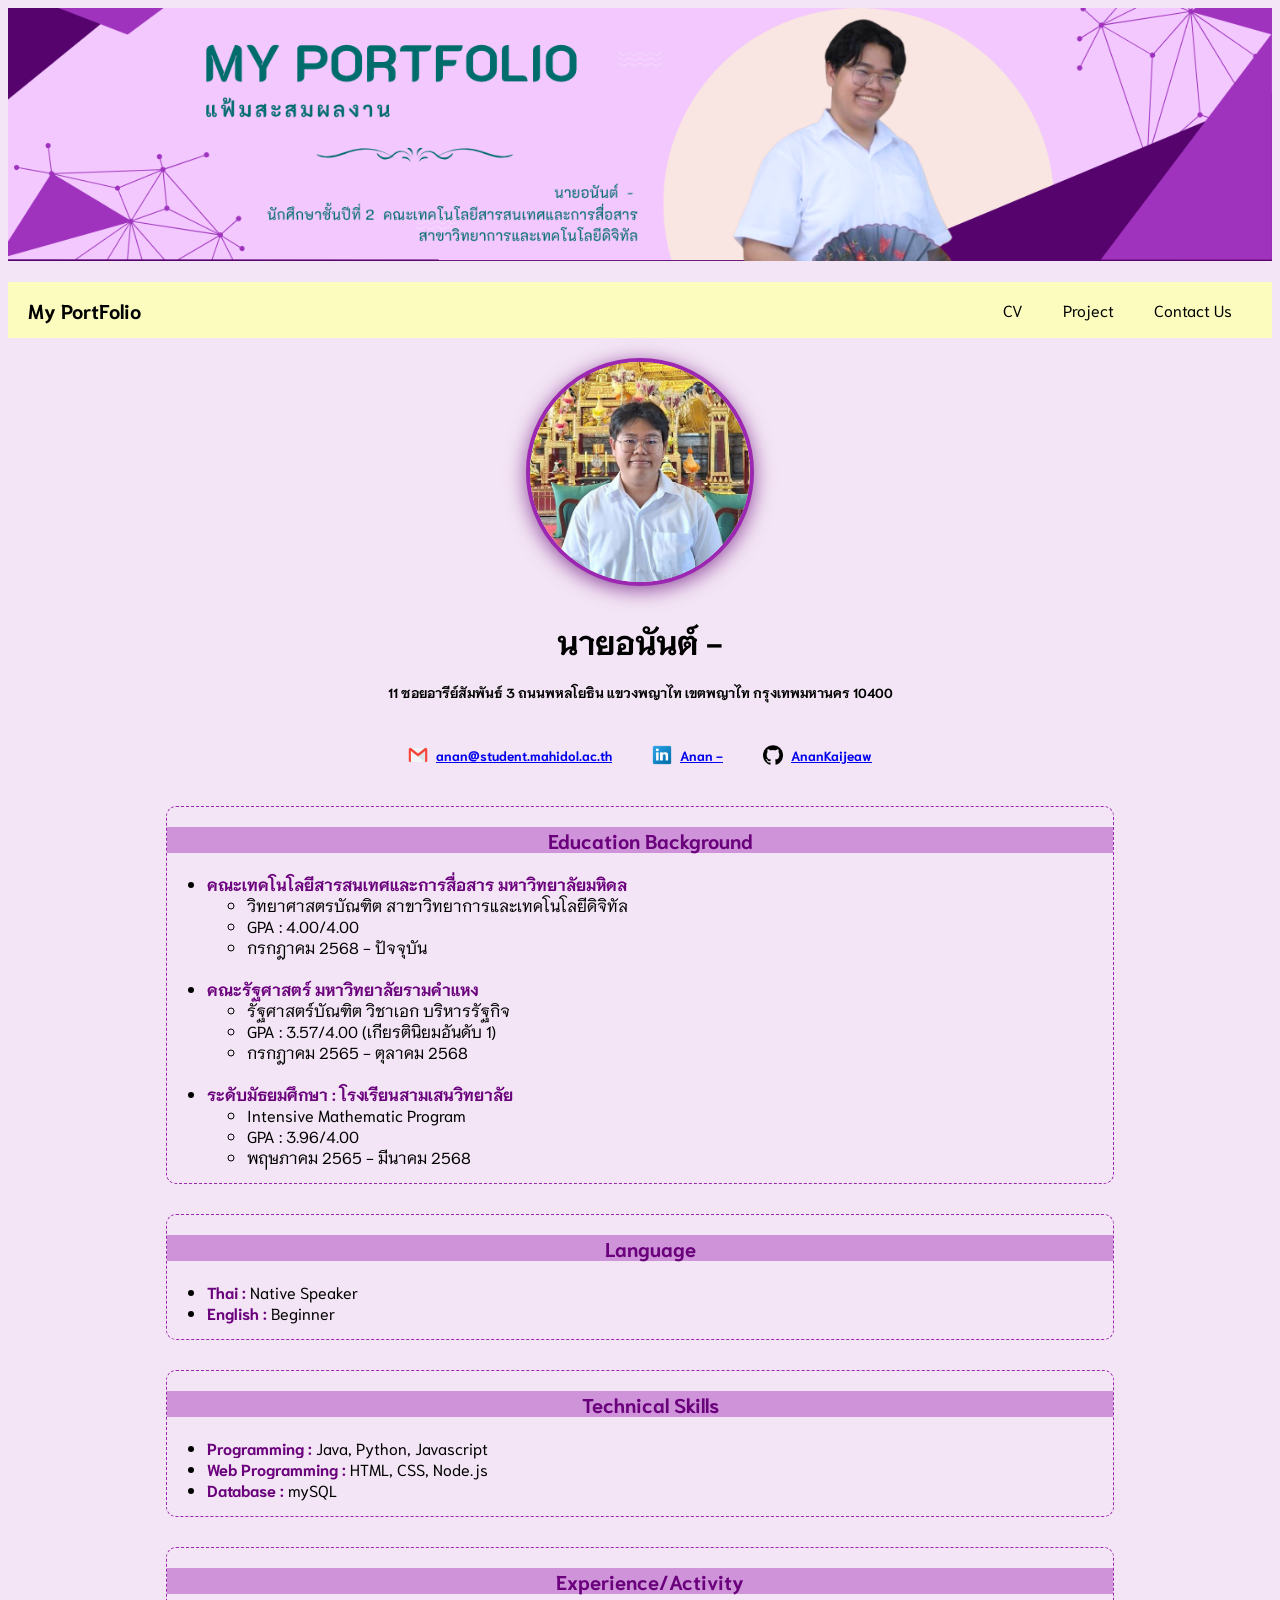
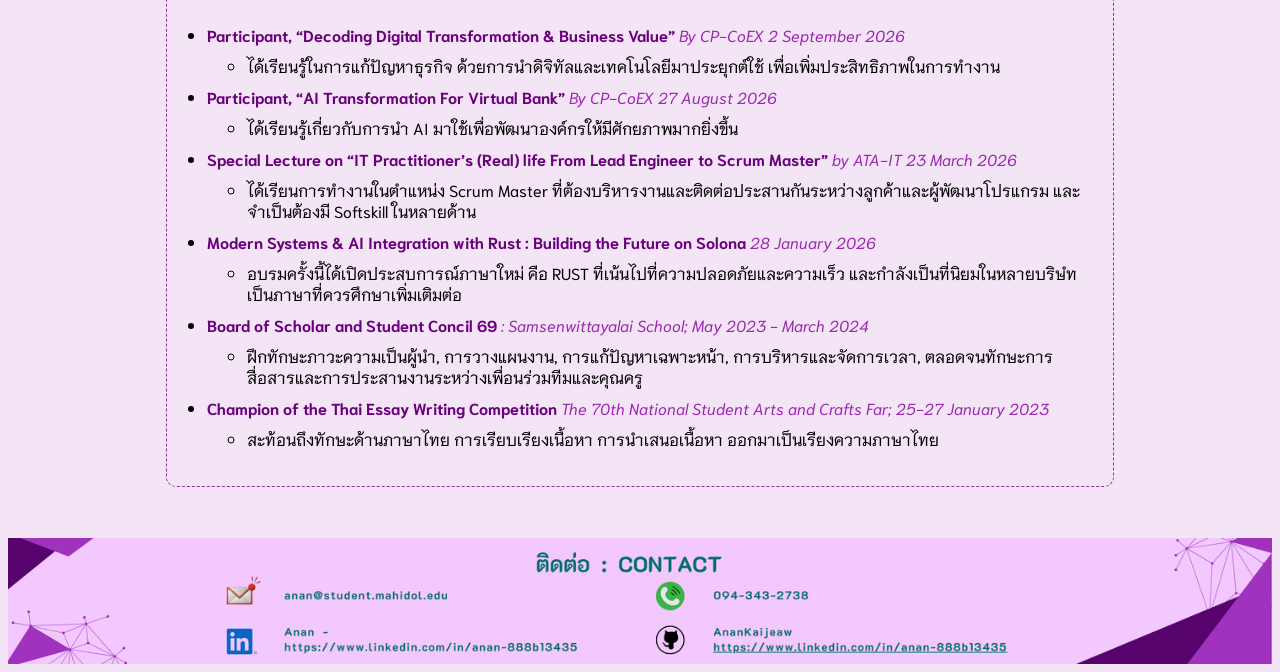
<file: index.html>
<!DOCTYPE html>
<html lang="en">
    <head>
        <title>Anan’s Curriculum Vitae</title>
        <link rel="stylesheet" href="styles.css" />
    </head>

    <body>
        <header>
            <img src="picture/banner.png" alt="Banner">
        </header>
        <br>
        <nav>
            <div class="Logo">My PortFolio</div>
            <ul class = "nav_bar">
                <li><a  href= index.html>CV</a></li>
                <li><a  href= project.html>Project</a></li>
                <li><a  href= contact.html>Contact Us</a></li>
            </ul>
        </nav>

    <main>
        <img src="picture/Anan.jpg" alt="Profile Picture" class="profile-pic">
        <h1>นายอนันต์  -  </h1>
        <h5>11 ซอยอารีย์สัมพันธ์ 3 ถนนพหลโยธิน แขวงพญาไท เขตพญาไท กรุงเทพมหานคร 10400</h5>
        
        
        <div class = "contact_info">
            <span><img src="picture/email.png" alt="email icon"> <h5><a href="mailto:anan@student.mahidol.ac.th">anan@student.mahidol.ac.th</a></h5> </span>
            <span><img src="picture/linkedin.png" alt="linkedin icon"> <h5><a href="https://www.linkedin.com/in/anan-888b13435">Anan -</a></h5></span>
            <span><img src="picture/github.png" alt="github icon"> <h5><a href="https://github.com/AnanKaijeaw">AnanKaijeaw</a></h5></span>
        </div>


            <section>
                <h3>Education Background</h3>
                <ul>
                    <li><span>คณะเทคโนโลยีสารสนเทศและการสื่อสาร มหาวิทยาลัยมหิดล</span></li>
                        <ul>
                            <li> วิทยาศาสตรบัณฑิต สาขาวิทยาการและเทคโนโลยีดิจิทัล</li>
                            <li> GPA : 4.00/4.00</li>
                            <li> กรกฎาคม 2568 - ปัจจุบัน</li>
                        </ul> <br>
                    <li><span>คณะรัฐศาสตร์ มหาวิทยาลัยรามคำแหง</span></li>
                        <ul>
                            <li> รัฐศาสตร์บัณฑิต วิชาเอก บริหารรัฐกิจ</li>
                            <li> GPA : 3.57/4.00 (เกียรตินิยมอันดับ 1)</li>
                            <li> กรกฎาคม 2565 - ตุลาคม 2568</li>
                        </ul> <br>
                    <li><span> ระดับมัธยมศึกษา : โรงเรียนสามเสนวิทยาลัย </span></li>
                        <ul>
                            <li> Intensive Mathematic Program </li>
                            <li> GPA : 3.96/4.00</li>
                            <li> พฤษภาคม 2565 - มีนาคม 2568</li>
                        </ul>
                </ul>
            </section>
            
            <section>
                <h3>Language</h3>
                    <ul>
                        <li><span>Thai :</span> Native Speaker</li>
                        <li><span>English :</span> Beginner </li>
                    </ul>
            </section>
        
            <section>
                <h3>Technical Skills</h3>
                    <ul>
                        <li><span>Programming :</span> Java, Python, Javascript</li>
                        <li><span>Web Programming :</span> HTML, CSS, Node.js</li>
                        <li><span>Database :</span> mySQL </li>
                    </ul>
            </section>
        
            <section>
                <h3>Experience/Activity</h3>
                    <div class = actitvity_list>
                    <ul>
                        <li><span>Participant, “Decoding Digital Transformation & Business Value” </span> <span class = "detail" > By CP-CoEX 2 September 2026</span></li>
                            <ul><li>ได้เรียนรู้ในการแก้ปัญหาธุรกิจ ด้วยการนำดิจิทัลและเทคโนโลยีมาประยุกต์ใช้ เพื่อเพิ่มประสิทธิภาพในการทำงาน</li></ul>
                        <li><span>Participant, “AI Transformation For Virtual Bank” </span> <span class = "detail" > By CP-CoEX 27 August 2026</span></li>
                            <ul><li>ได้เรียนรู้เกี่ยวกับการนำ AI มาใช้เพื่อพัฒนาองค์กรให้มีศักยภาพมากยิ่งขึ้น</li></ul>
                        <li><span>Special Lecture on “IT Practitioner’s (Real) life From Lead Engineer to Scrum Master”</span> <span class = "detail" >by ATA-IT 23 March 2026</span> </li>
                            <ul><li>ได้เรียนการทำงานในตำแหน่ง Scrum Master ที่ต้องบริหารงานและติดต่อประสานกันระหว่างลูกค้าและผู้พัฒนาโปรแกรม และจำเป็นต้องมี Softskill ในหลายด้าน</li></ul>
                        <li><span>Modern Systems & AI Integration with Rust : Building the Future on Solona</span> <span class = "detail" > 28 January 2026 </span></li>
                            <ul><li>อบรมครั้งนี้ได้เปิดประสบการณ์ภาษาใหม่ คือ RUST ที่เน้นไปที่ความปลอดภัยและความเร็ว และกำลังเป็นที่นิยมในหลายบริษํท เป็นภาษาที่ควรศึกษาเพิ่มเติมต่อ</li></ul>
                        <li><span>Board of Scholar and Student Concil 69 </span> <span class = "detail" > : Samsenwittayalai School; May 2023 - March 2024 </span></li>
                            <ul><li>ฝึกทักษะภาวะความเป็นผู้นำ, การวางแผนงาน, การแก้ปัญหาเฉพาะหน้า, การบริหารและจัดการเวลา, ตลอดจนทักษะการสื่อสารและการประสานงานระหว่างเพื่อนร่วมทีมและคุณครู</li></ul>
                        <li><span>Champion of the Thai Essay Writing Competition </span> <span class = "detail" > The 70th National Student Arts and Crafts Far; 25-27 January 2023 </span></li>
                            <ul><li>สะท้อนถึงทักษะด้านภาษาไทย การเรียบเรียงเนื้อหา การนำเสนอเนื้อหา ออกมาเป็นเรียงความภาษาไทย</li></ul> <br>
                    </ul>
                    </div>
            </section>
    </main>
        <br>
        <footer>
            <img src="picture/footer.png" alt="Banner">
        </footer>
    </body>
</html>
</file>
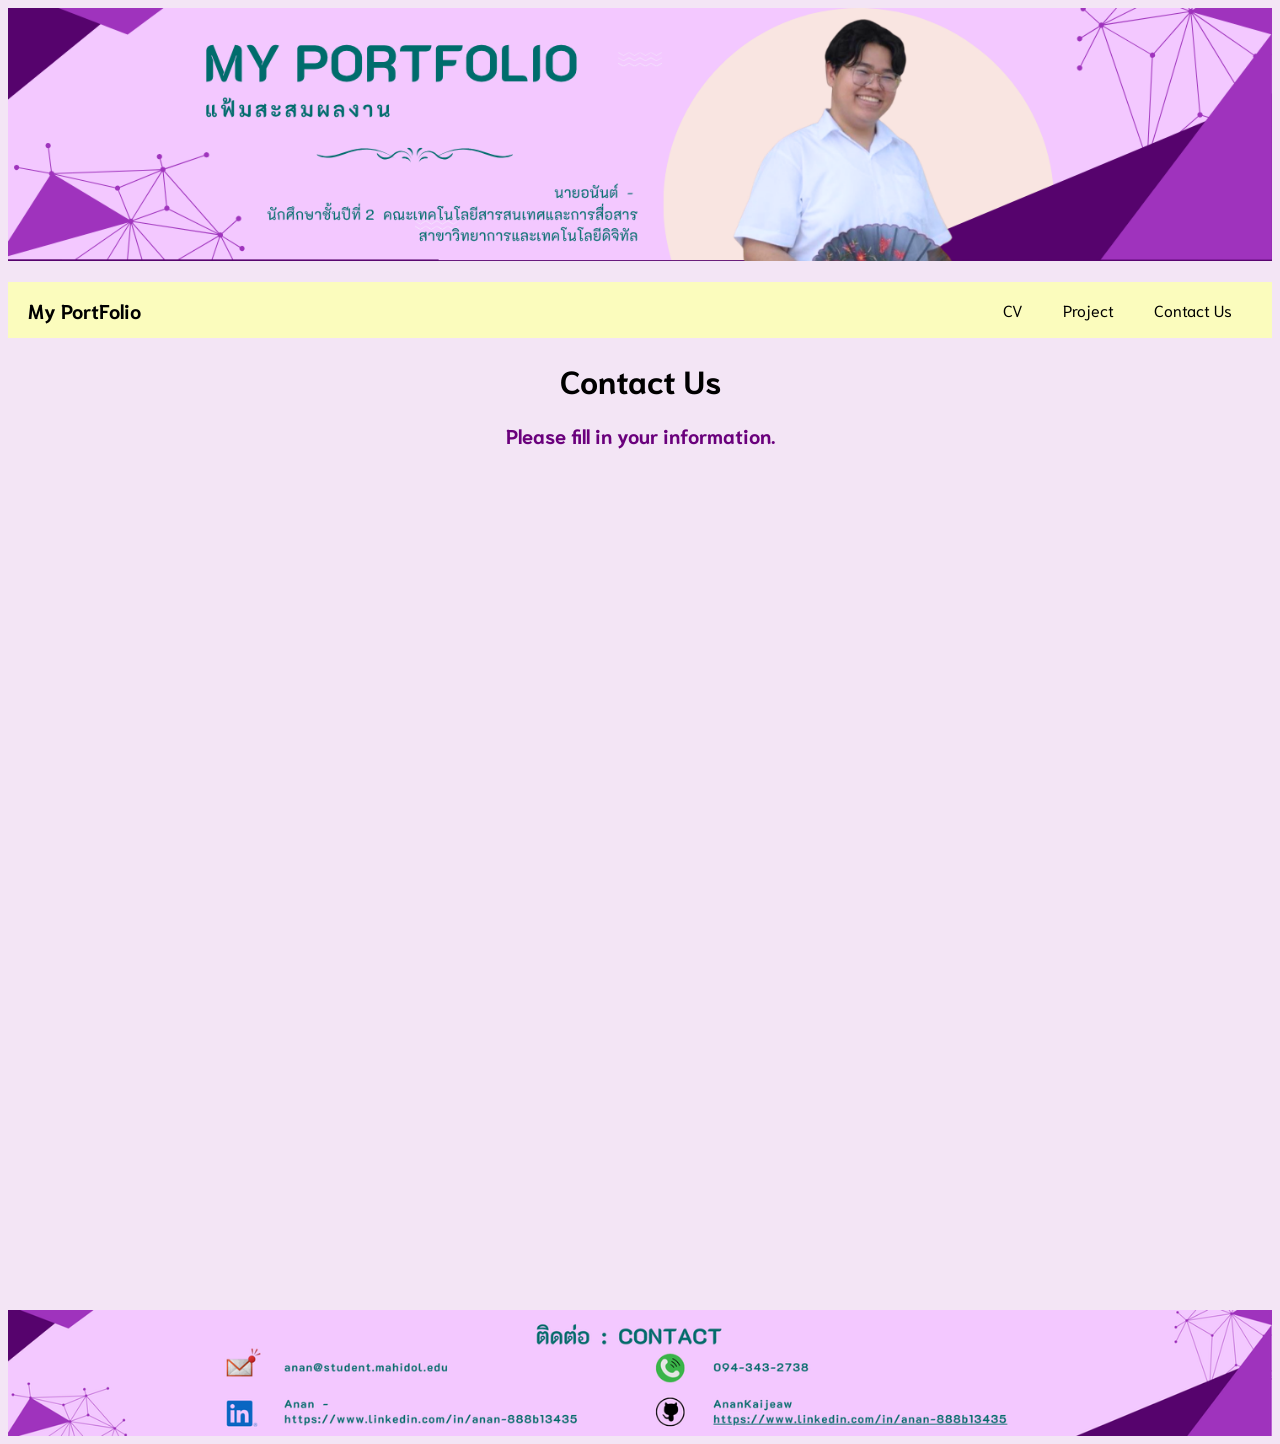
<file: contact.html>
<!DOCTYPE html>
<html lang="en">
    <head>
        <title>Anan’s Contacts</title>
        <link rel="stylesheet" href="styles.css" />
    </head>
    <body>
        <header><img src="picture/banner.png" alt="Banner"></header>
        <br>
        <nav> 
            <div class="Logo">My PortFolio</div>
            <ul class = "nav_bar">
                <li><a  href= index.html>CV</a></li>
                <li><a  href= project.html>Project</a></li>
                <li><a  href= contact.html>Contact Us</a></li>
            </ul>
        </nav>

        <h1>Contact Us</h1>
        
        <h3>Please fill in your information.</h3> <br>
        
        <div class="container">
            <iframe width = "640" height = "800" src="https://forms.gle/pSxPX4NTtCnyfrRY6">กำลังโหลด...</iframe>
        </div>

        <br>
        <footer>
            <img src="picture/footer.png" alt="Banner">
        </footer>
</html>
</file>
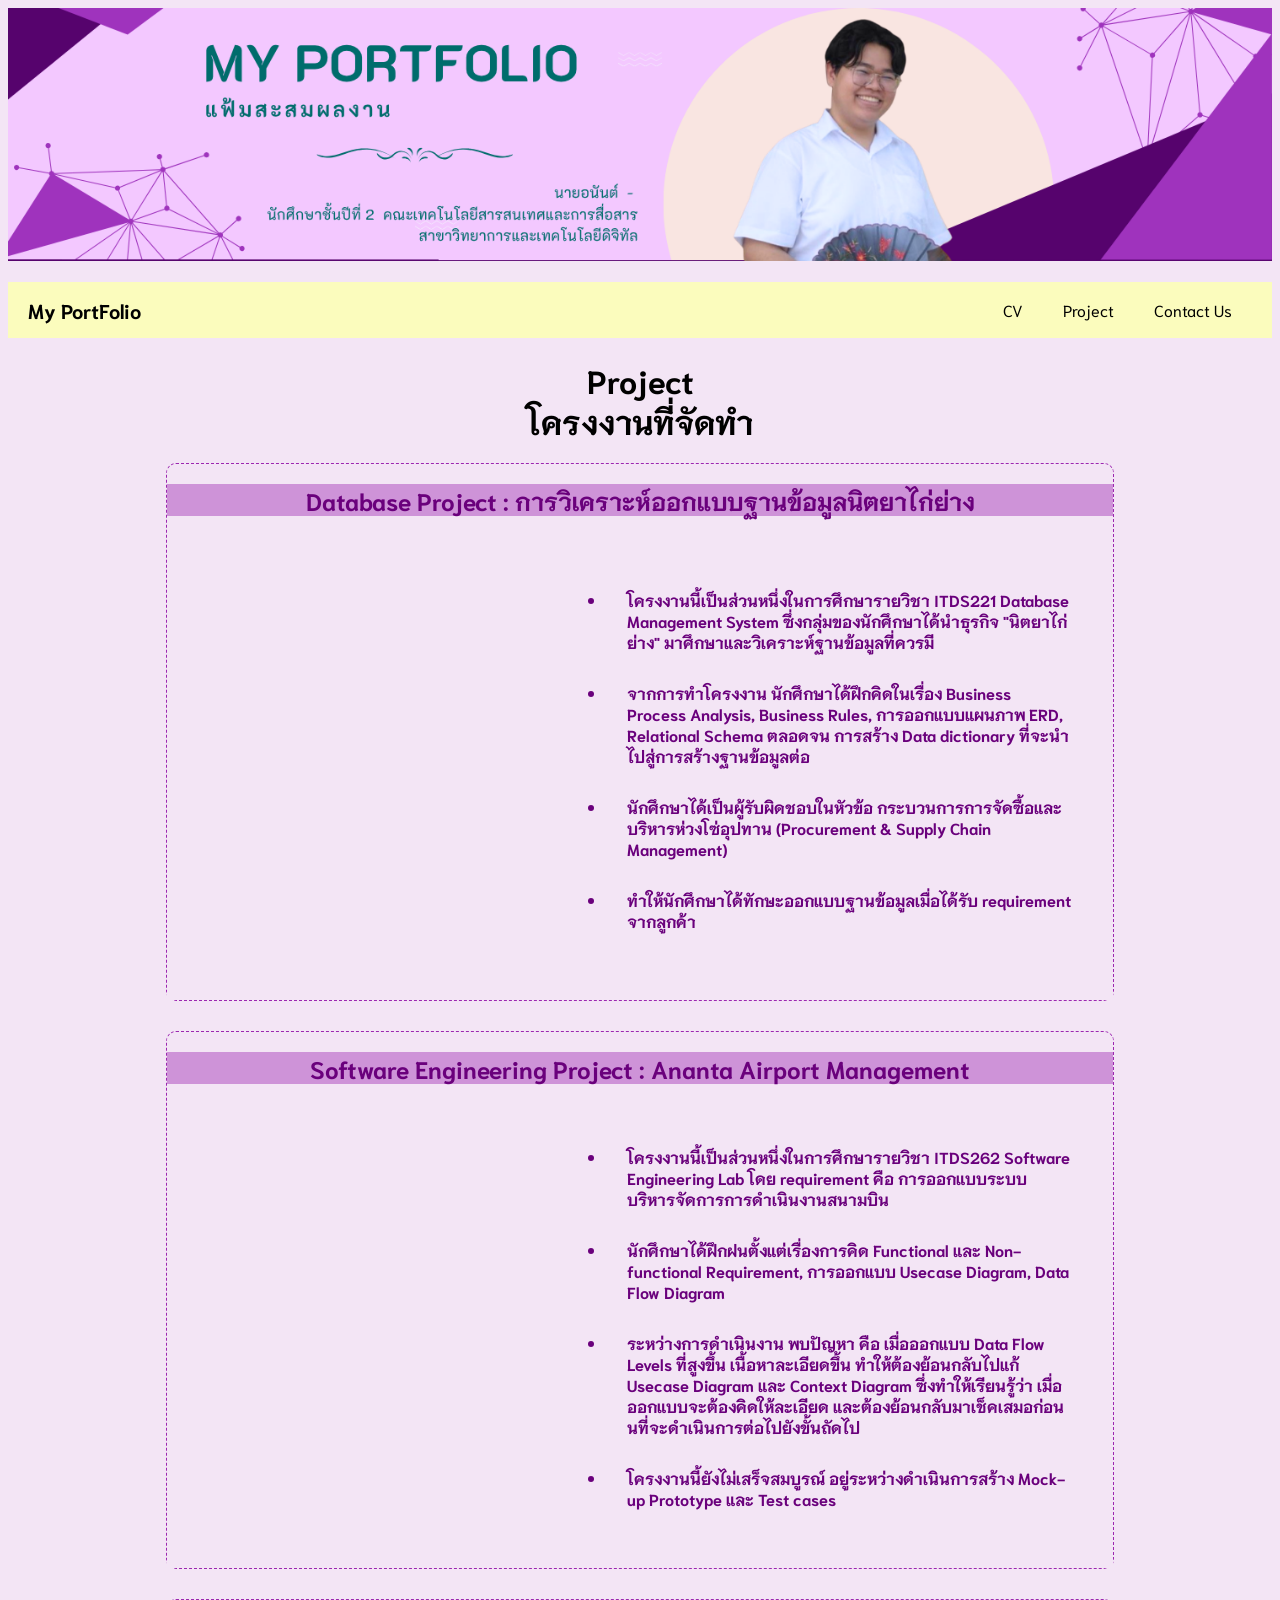
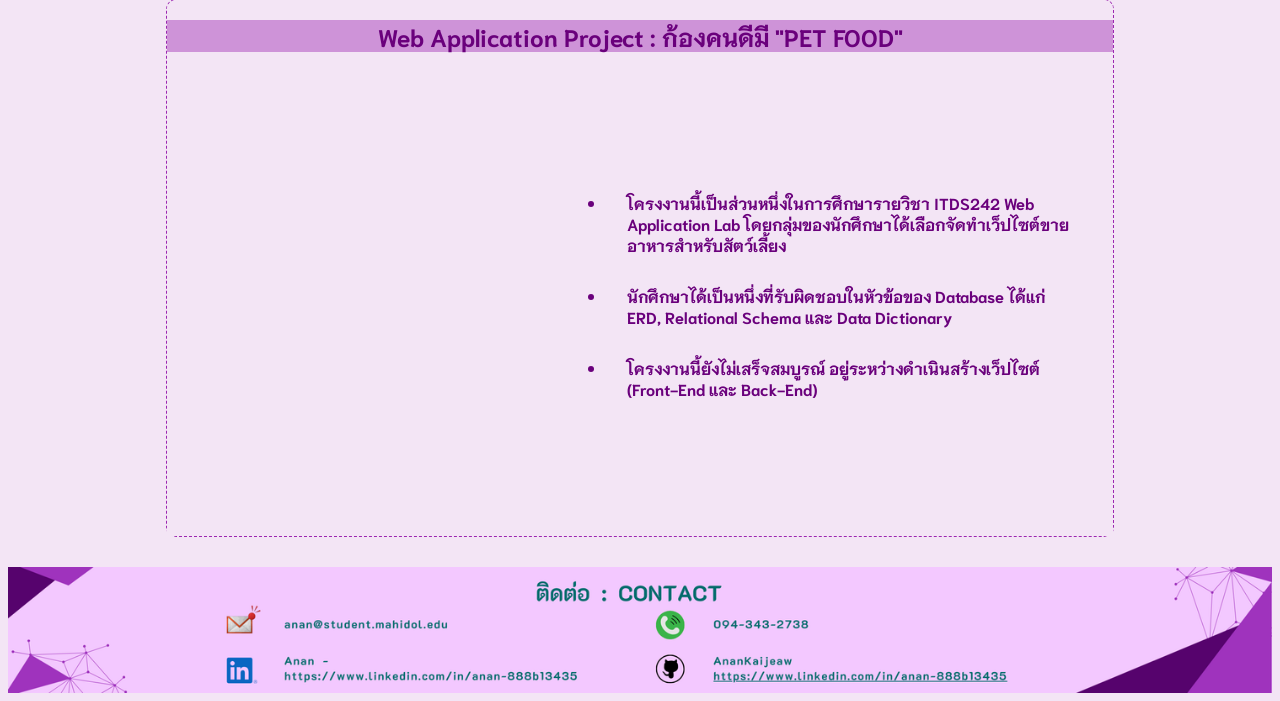
<file: project.html>
<!DOCTYPE html>
<html lang="en">
    <head>
        <title>Anan’s Project</title>
        <link rel="stylesheet" href="styles.css" />
    </head>
    <body>
        <header><img src="picture/banner.png" alt="Banner"></header>
        <br>
        <nav>
            <div class="Logo">My PortFolio</div>
            <ul class = "nav_bar">
                <li><a  href= index.html>CV</a></li>
                <li><a  href= project.html>Project</a></li>
                <li><a  href= contact.html>Contact Us</a></li>
            </ul>
        </nav>

        <h1>Project<br>โครงงานที่จัดทำ</h1>
        <main>
        <section>
            <h2>Database Project : การวิเคราะห์ออกแบบฐานข้อมูลนิตยาไก่ย่าง</h2>
            <span class = "project_info">
                <iframe class = "project_display" src="https://drive.google.com/file/d/1T3Ug_AzrX0JnU5z4tY-EGfDOuAgUPWeJ/preview">กำลังโหลด...</iframe>
                <ul class = "list_descrip">
                    <li>โครงงานนี้เป็นส่วนหนึ่งในการศึกษารายวิชา ITDS221 Database Management System ซึ่งกลุ่มของนักศึกษาได้นำธุรกิจ "นิตยาไก่ย่าง" มาศึกษาและวิเคราะห์ฐานข้อมูลที่ควรมี
                    <li>จากการทำโครงงาน นักศึกษาได้ฝึกคิดในเรื่อง Business Process Analysis, Business Rules, การออกแบบแผนภาพ ERD, Relational Schema ตลอดจน การสร้าง Data dictionary 
                    ที่จะนำไปสู่การสร้างฐานข้อมูลต่อ 
                    <li>นักศึกษาได้เป็นผู้รับผิดชอบในหัวข้อ กระบวนการการจัดซื้อและบริหารห่วงโซ่อุปทาน (Procurement & Supply Chain Management)
                    <li>ทำให้นักศึกษาได้ทักษะออกแบบฐานข้อมูลเมื่อได้รับ requirement จากลูกค้า
                </p>
            </span>
        </section>

        <section>
            <h2>Software Engineering Project : Ananta Airport Management</h2>
            <span class = "project_info">
                <iframe class = "project_display" src="https://drive.google.com/file/d/1Ff-WzVjiC6vsRU9CCO6m4GpLtqFG-Neg/preview">กำลังโหลด...</iframe>
                <ul class = "list_descrip">
                    <li>โครงงานนี้เป็นส่วนหนึ่งในการศึกษารายวิชา ITDS262 Software Engineering Lab โดย requirement คือ การออกแบบระบบบริหารจัดการการดําเนินงานสนามบิน
                    <li>นักศึกษาได้ฝึกฝนตั้งแต่เรื่องการคิด Functional และ Non-functional Requirement, การออกแบบ Usecase Diagram, Data Flow Diagram 
                    <li>ระหว่างการดำเนินงาน พบปัญหา คือ เมื่อออกแบบ Data Flow Levels ที่สูงขึ้น เนื้อหาละเอียดขึ้น ทำให้ต้องย้อนกลับไปแก้ Usecase Diagram และ Context Diagram ซึ่งทำให้เรียนรู้ว่า เมื่อออกแบบจะต้องคิดให้ละเอียด และต้องย้อนกลับมาเช็คเสมอก่อนนที่จะดำเนินการต่อไปยังขั้นถัดไป
                    <li>โครงงานนี้ยังไม่เสร็จสมบูรณ์ อยู่ระหว่างดำเนินการสร้าง Mock-up Prototype และ Test cases
                </p>
            </span>
        </section>

        <section>
            <h2>Web Application Project : ก้องคนดีมี "PET FOOD"</h2>
            <span class = "project_info">
                <iframe class = "project_display" src="https://drive.google.com/file/d/1Xq1O9TNZTlFQq-XSWLDnz7kUfF78rt8Z/preview">กำลังโหลด...</iframe>
                <ul class = "list_descrip">
                    <li>โครงงานนี้เป็นส่วนหนึ่งในการศึกษารายวิชา ITDS242 Web Application Lab โดยกลุ่มของนักศึกษาได้เลือกจัดทำเว็ปไซต์ขายอาหารสำหรับสัตว์เลี้ยง
                    <li>นักศึกษาได้เป็นหนึ่งที่รับผิดชอบในหัวข้อของ Database ได้แก่ ERD, Relational Schema และ Data Dictionary
                    <li>โครงงานนี้ยังไม่เสร็จสมบูรณ์ อยู่ระหว่างดำเนินสร้างเว็ปไซต์ (Front-End และ Back-End) 
                </p>
            </span>
        </section>

        </main>
        <footer>
            <img src="picture/footer.png" alt="Banner">
        </footer>
</html>
</file>
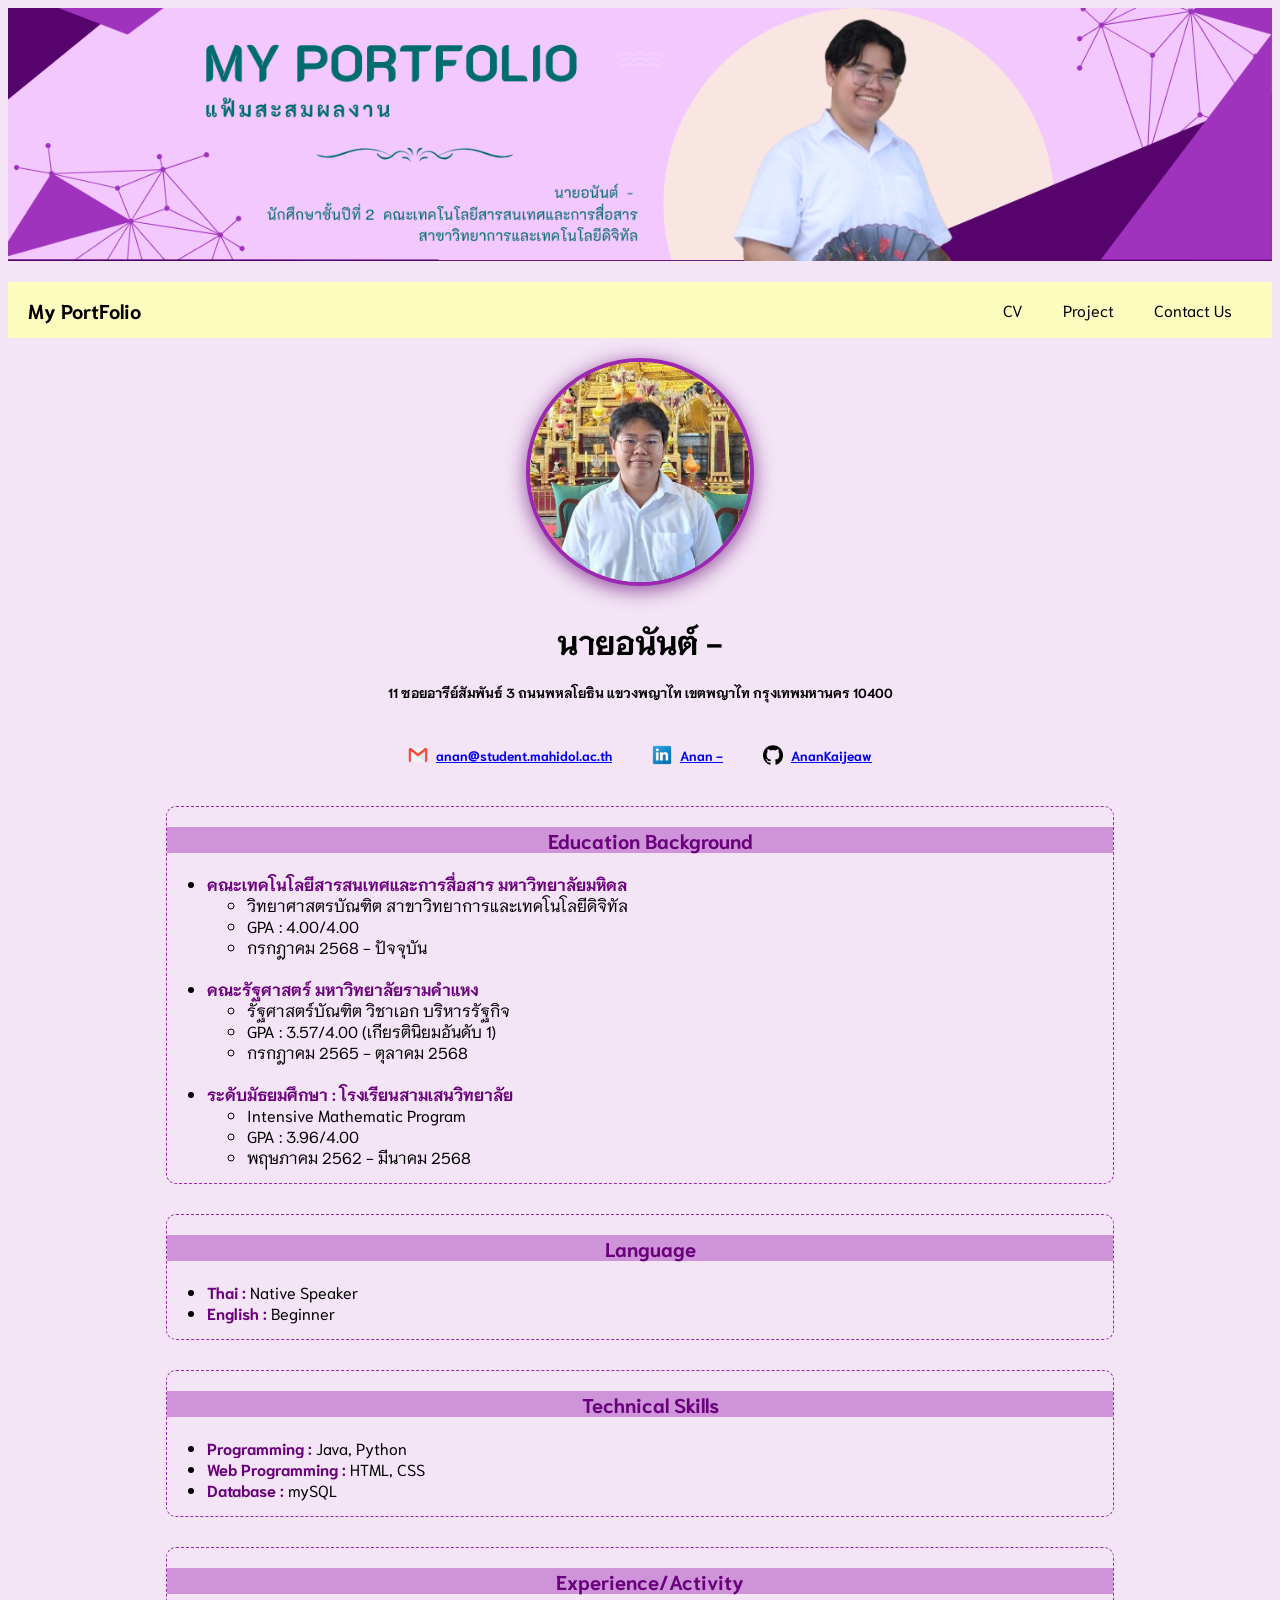
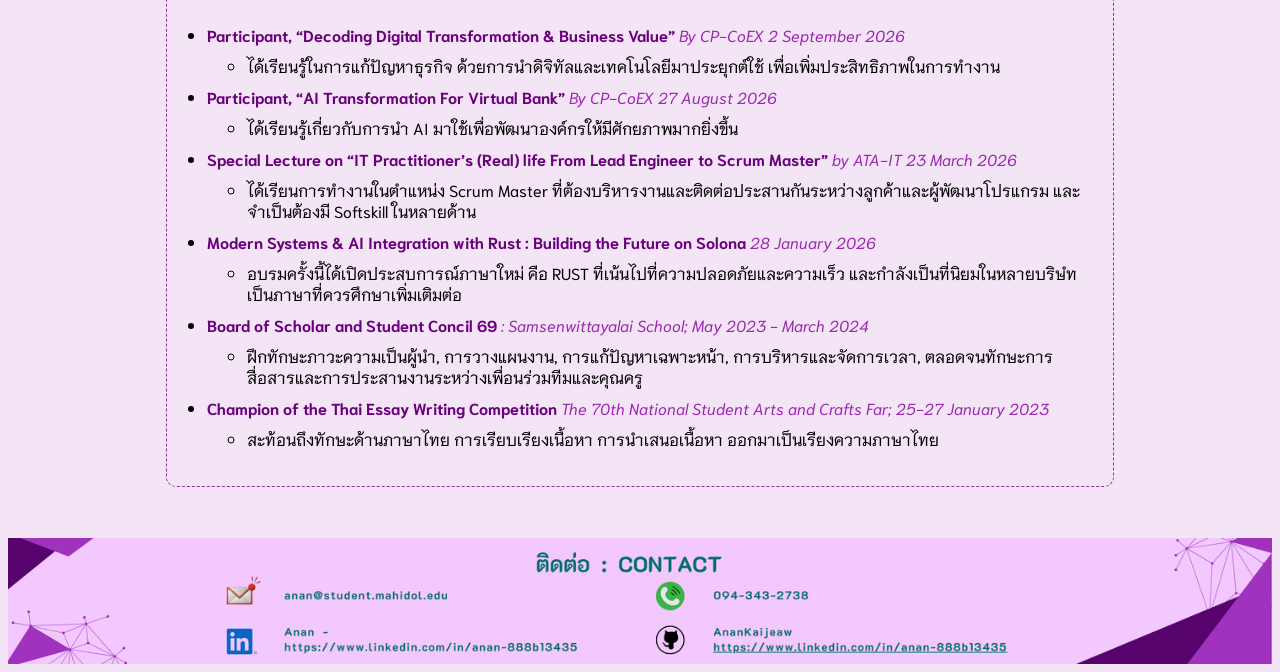
<file: resume.html>
<!DOCTYPE html>
<html lang="en">
    <head>
        <title>Anan’s Curriculum Vitae</title>
        <link rel="stylesheet" href="styles.css" />
    </head>

    <body>
        <header>
            <img src="picture/banner.png" alt="Banner">
        </header>
        <br>
        <nav>
            <div class="Logo">My PortFolio</div>
            <ul class = "nav_bar">
                <li><a  href= resume.html>CV</a></li>
                <li><a  href= project.html>Project</a></li>
                <li><a  href= contact.html>Contact Us</a></li>
            </ul>
        </nav>

    <main>
        <img src="/picture/Anan.jpg" alt="Profile Picture" class="profile-pic">
        <h1>นายอนันต์  -  </h1>
        <h5>11 ซอยอารีย์สัมพันธ์ 3 ถนนพหลโยธิน แขวงพญาไท เขตพญาไท กรุงเทพมหานคร 10400</h5>
        
        
        <div class = "contact_info">
            <span><img src="/picture/email.png" alt="email icon"> <h5><a href="mailto:anan@student.mahidol.ac.th">anan@student.mahidol.ac.th</a></h5> </span>
            <span><img src="/picture/linkedin.png" alt="linkedin icon"> <h5><a href="https://www.linkedin.com/in/anan-888b13435">Anan -</a></h5></span>
            <span><img src="/picture/github.png" alt="github icon"> <h5><a href="https://github.com/AnanKaijeaw">AnanKaijeaw</a></h5></span>
        </div>


            <section>
                <h3>Education Background</h3>
                <ul>
                    <li><span>คณะเทคโนโลยีสารสนเทศและการสื่อสาร มหาวิทยาลัยมหิดล</span></li>
                        <ul>
                            <li> วิทยาศาสตรบัณฑิต สาขาวิทยาการและเทคโนโลยีดิจิทัล</li>
                            <li> GPA : 4.00/4.00</li>
                            <li> กรกฎาคม 2568 - ปัจจุบัน</li>
                        </ul> <br>
                    <li><span>คณะรัฐศาสตร์ มหาวิทยาลัยรามคำแหง</span></li>
                        <ul>
                            <li> รัฐศาสตร์บัณฑิต วิชาเอก บริหารรัฐกิจ</li>
                            <li> GPA : 3.57/4.00 (เกียรตินิยมอันดับ 1)</li>
                            <li> กรกฎาคม 2565 - ตุลาคม 2568</li>
                        </ul> <br>
                    <li><span> ระดับมัธยมศึกษา : โรงเรียนสามเสนวิทยาลัย </span></li>
                        <ul>
                            <li> Intensive Mathematic Program </li>
                            <li> GPA : 3.96/4.00</li>
                            <li> พฤษภาคม 2562 - มีนาคม 2568</li>
                        </ul>
                </ul>
            </section>
            
            <section>
                <h3>Language</h3>
                    <ul>
                        <li><span>Thai :</span> Native Speaker</li>
                        <li><span>English :</span> Beginner </li>
                    </ul>
            </section>
        
            <section>
                <h3>Technical Skills</h3>
                    <ul>
                        <li><span>Programming :</span> Java, Python</li>
                        <li><span>Web Programming :</span> HTML, CSS </li>
                        <li><span>Database :</span> mySQL </li>
                    </ul>
            </section>
        
            <section>
                <h3>Experience/Activity</h3>
                    <div class = actitvity_list>
                    <ul>
                        <li><span>Participant, “Decoding Digital Transformation & Business Value” </span> <span class = "detail" > By CP-CoEX 2 September 2026</span></li>
                            <ul><li>ได้เรียนรู้ในการแก้ปัญหาธุรกิจ ด้วยการนำดิจิทัลและเทคโนโลยีมาประยุกต์ใช้ เพื่อเพิ่มประสิทธิภาพในการทำงาน</li></ul>
                        <li><span>Participant, “AI Transformation For Virtual Bank” </span> <span class = "detail" > By CP-CoEX 27 August 2026</span></li>
                            <ul><li>ได้เรียนรู้เกี่ยวกับการนำ AI มาใช้เพื่อพัฒนาองค์กรให้มีศักยภาพมากยิ่งขึ้น</li></ul>
                        <li><span>Special Lecture on “IT Practitioner’s (Real) life From Lead Engineer to Scrum Master”</span> <span class = "detail" >by ATA-IT 23 March 2026</span> </li>
                            <ul><li>ได้เรียนการทำงานในตำแหน่ง Scrum Master ที่ต้องบริหารงานและติดต่อประสานกันระหว่างลูกค้าและผู้พัฒนาโปรแกรม และจำเป็นต้องมี Softskill ในหลายด้าน</li></ul>
                        <li><span>Modern Systems & AI Integration with Rust : Building the Future on Solona</span> <span class = "detail" > 28 January 2026 </span></li>
                            <ul><li>อบรมครั้งนี้ได้เปิดประสบการณ์ภาษาใหม่ คือ RUST ที่เน้นไปที่ความปลอดภัยและความเร็ว และกำลังเป็นที่นิยมในหลายบริษํท เป็นภาษาที่ควรศึกษาเพิ่มเติมต่อ</li></ul>
                        <li><span>Board of Scholar and Student Concil 69 </span> <span class = "detail" > : Samsenwittayalai School; May 2023 - March 2024 </span></li>
                            <ul><li>ฝึกทักษะภาวะความเป็นผู้นำ, การวางแผนงาน, การแก้ปัญหาเฉพาะหน้า, การบริหารและจัดการเวลา, ตลอดจนทักษะการสื่อสารและการประสานงานระหว่างเพื่อนร่วมทีมและคุณครู</li></ul>
                        <li><span>Champion of the Thai Essay Writing Competition </span> <span class = "detail" > The 70th National Student Arts and Crafts Far; 25-27 January 2023 </span></li>
                            <ul><li>สะท้อนถึงทักษะด้านภาษาไทย การเรียบเรียงเนื้อหา การนำเสนอเนื้อหา ออกมาเป็นเรียงความภาษาไทย</li></ul> <br>
                    </ul>
                    </div>
            </section>
    </main>
        <br>
        <footer>
            <img src="picture/footer.png" alt="Banner">
        </footer>
    </body>
</html>
</file>
<file: styles.css>
/*import ตัวอักษร*/
@import url('https://fonts.googleapis.com/css2?family=Niramit:ital,wght@0,200;0,300;0,400;0,500;0,600;0,700;1,200;1,300;1,400;1,500;1,600;1,700&display=swap');

/* All Page */

* {
    font-family: Niramit, cursive ;
    background-color: #f3e5f5;
}

header, footer{
    display: flex;
    flex-direction: column;
    width: 100%;
    height: auto;
    padding: 0px;
}


nav {
    background-color: #fbfcbd; 
    margin: 0px;
    padding: 0px 20px; /* เพิ่มช่องว่างซ้าย-ขวาให้สวยงาม */
    display: flex; /* สั่งให้ .Logo และ ul ขึ้นมาอยู่บรรทัดเดียวกัน */
    flex-direction: row;
    justify-content: space-between; /* ดันโลโก้ไปซ้ายสุด และกลุ่มเมนูไปขวาสุด */
    align-items: center; /* จัดให้ข้อความทั้งหมดอยู่กึ่งกลางแนวดิ่งพอดี */
}

nav ul {
    /* ลบ background-color: red; ออกเพื่อไม่ให้สีทับซ้อน */
    margin: 0px;
    padding: 0px;
    list-style: none; 
    display: flex; 
    flex-direction: row;
}

nav a {
   display: block;
   color: black;
   background-color: #fbfcbd; 
   text-decoration: none;
   /* ลบ background-color: red; ออกเพื่อให้เวลา Hover เปลี่ยนสีได้เต็มบล็อกไม่มีขอบเหลืองแลบ */
   padding: 15px 20px; /* ปรับพิกเซลให้ความสูงสมดุลกับโลโก้ */
   transition: background-color 0.2s; /* เพิ่มความนุ่มนวลตอน Hover */
}

nav a:hover {
   background-color: gray; 
}

.Logo {
    /* ลบ background:#fbfcbd; ออก เพื่อให้กลืนไปกับแถบสีแดงและเคลียร์ปัญหาขอบตอน Hover */
    font-size: 20px;
    font-weight: 700;
    color: black;
    padding: 15px 0px; 
    background-color: #fbfcbd; 
}


/* resume.html*/

.profile-pic {
    width: 220px;
    height: auto;
    border-radius: 50%;
    border: 4px solid #9c27b0;
    margin-top: 20px;
    margin-bottom: 10px;
    box-shadow: 0 4px 20px #90499c; 
}

.contact_info {
    display: flex;
    flex-direction: row;
    justify-content: center; /* จัดกลุ่ม span ทั้งหมดให้อยู่กึ่งกลางหน้าจอ */
    align-items: center;     
    gap: 40px;               /* ระยะห่างระหว่างกลุ่มติดต่อ */
    flex-wrap: nowrap;       /* บังคับให้อยู่ในแถวเดียวกันเสมอ ไม่ให้หล่นลงมาคนละบรรทัด */
}

.contact_info span {
    display: flex;
    flex-direction: row;
    align-items: center;     /* จัดให้ไอคอนกับตัวหนังสือขนานตรงกันในแนวตั้ง */
    gap: 8px;                /* ระยะห่างระหว่าง "ไอคอน" กับ "ข้อความ" ข้างๆ (มักจะชิดกว่า gap ด้านบน) */
}

.contact_info img {
    height: 20px;
    width: auto;             
    object-fit: contain;     
}

.contact_info a:hover {
   color: red; 
}
main {
    width: 75%;
    margin: auto;
    text-align: center;
}

main ul li{
    padding-right: 20px;
}

section {
    border: 1px #9c27b0 dashed;
    border-radius: 10px;
    margin-top: 20px;
    margin-bottom: 30px;
    text-align: left;
}

section h3{
    background-color: #ce93d8;
    text-decoration: none;
    text-indent: 20px; /* คล้าย ๆ ย่อหน้า */
}

span {
    font-weight: bold;
    color: #6a007c ;
}

span.detail {
    font-weight: normal ;
    font-style: italic;
    color: #9c27b0
}

.actitvity_list ul li{
    padding-top : 10px;
}
 
/*project.html*/
h2{
    background-color: #ce93d8;
    text-align: center;
    color: #6a007c ;    
}

.project_display{
    display: flex;
    justify-content: center; /* จัดกึ่งกลางแนวนอน */
    align-items: center;     /* จัดกึ่งกลางแนวดิ่ง */
    width: 50%;             /* ขยายพื้นที่กล่องครอบให้เต็มหน้าจอ */
    aspect-ratio: 210 / 297; /* บังคับสัดส่วน กว้าง:สูง ให้เป็น A4 เสมอ */
    padding: 20px 50px 20px 50px; /*top right bottom left*/
    
}

.list_descrip li{
    padding: 15px 40px 15px 20px;
}

.project_info{ 
    display: flex;
    flex-direction: row;
    align-items: center;
}


/* contact.html*/

h1 {
    text-align: center;
}

h3 {
    text-align: center;
    font-size: 20px;
    font-weight: bold;
    color:#6a007c;
}

/* สั่งงานที่กล่องครอบ เพื่อจัดให้ลูก (iframe) อยู่ตรงกลาง */
.container {
    display: flex;
    justify-content: center; /* จัดกึ่งกลางแนวนอน */
    align-items: center;     /* จัดกึ่งกลางแนวดิ่ง */
    width: 100%;             /* ขยายพื้นที่กล่องครอบให้เต็มหน้าจอ */
}

iframe {
    border: none;
}



/*Responsive*/
@media screen and (max-width : 1024px){
    
    /*navigation bar*/
    nav {
        flex-direction: column; /* สั่งให้ .Logo และ ul แยกกันอยู่คนละบรรทัด (บน-ล่าง) */
        align-items: center;    /* จัดให้ทั้งโลโก้และเมนูอยู่กึ่งกลางหน้าจอ */
        padding: 10px 0px;      /* ปรับช่องว่างบน-ล่างให้สมดุล */
    }

    nav ul {
        flex-direction: column; /* สั่งให้เมนู CV, Contact ด้านในเรียงเป็นแนวตั้งลงมาด้วย */
        width: 100%;            /* ขยายเมนูให้กว้างเต็มหน้าจอ */
        text-align: center;
    }

    nav ul li {
        width: 100%;            /* ให้กล่องเมนูแต่ละอันกว้างเต็มพื้นที่ */
    }

    nav a {
        text-align: center;     /* จัดให้ข้อความในปุ่มอยู่ตรงกลาง */
        padding: 12px 0px;      /* เพิ่มพื้นที่กดปุ่มให้ง่ายขึ้นบนมือถือ */
    }

    .Logo {
        padding: 10px 0px;      /* ปรับระยะขอบของโลโก้ตอนแยกบรรทัด */
    }

    /*project.html*/
    .project_info{
    display: flex;
    flex-direction: column;
    }

    .project_display{
        width: 100%;         
        padding: 0px 0px 0px 0px; 
    }
    
    p{
        padding: 10px 10px 10px 10px ;
    }

    .contact_info{
        flex-direction: column;
        gap: 2px;     
    }
}
</file>
